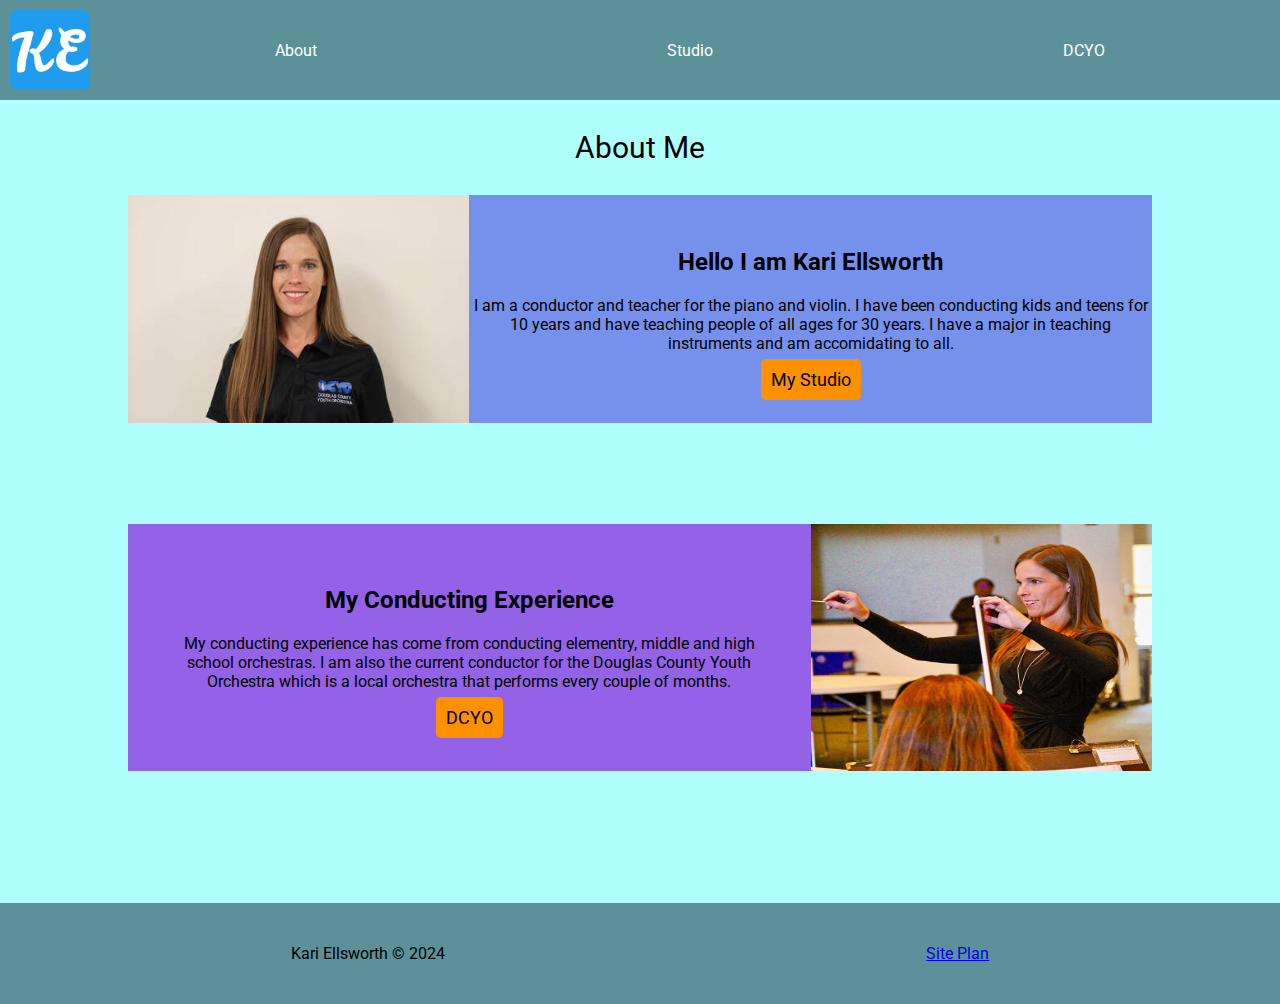
<file: index.html>
<!DOCTYPE html>
<html lang="en">
<head>
    <meta charset="UTF-8">
    <meta name="viewport" content="width=device-width, initial-scale=1.0">
    <link rel="stylesheet" href="styles/style.css">
    <title>Kari Ellsworth | About Me</title>
</head>
<body>      
    <div id="content">
        <header>
            <img class="logo" src="pictures/logo.png" alt="Image of KE logo">
            <nav>
                <a href="index.html">About</a>
                <a href="studio.html">Studio</a>
                <a href="dcyo.html">DCYO</a>
            </nav>
        </header>
        <div id="title">
            About Me
        </div>
        <main id="home-grid">            
            <img class="img1" src="pictures/portrait.jpg" alt="Picture of Kari Ellsworth">
            <section class="msg">                
                <h2>Hello I am Kari Ellsworth</h2>
                <p>I am a conductor and teacher for the piano and violin.  I have been conducting kids and teens for 10 years and have teaching people of all ages for 30 years.  I have a major in teaching instruments and am accomidating to all.</p>
                <a class='studiobutton' href="studio.html">My Studio</a>
            </section>
            <img class="img2" src="pictures/conducting.jpg" alt="Picture of Kari Ellsworth conducting">
            <section class="msg2">                
                <h2>My Conducting Experience</h2>
                <p>My conducting experience has come from conducting elementry, middle and high school orchestras.  I am also the current conductor for the Douglas County Youth Orchestra which is a local orchestra that performs every couple of months.</p>
                <a class='dcyobutton' href="dcyo.html">DCYO</a>
            </section>
        </main>
        <footer>
            <p>Kari Ellsworth &copy; 2024 </p>
            <p><a href="site-plan.html">Site Plan</a></p>
        </footer>
    </div>
</body>
</html>
</file>
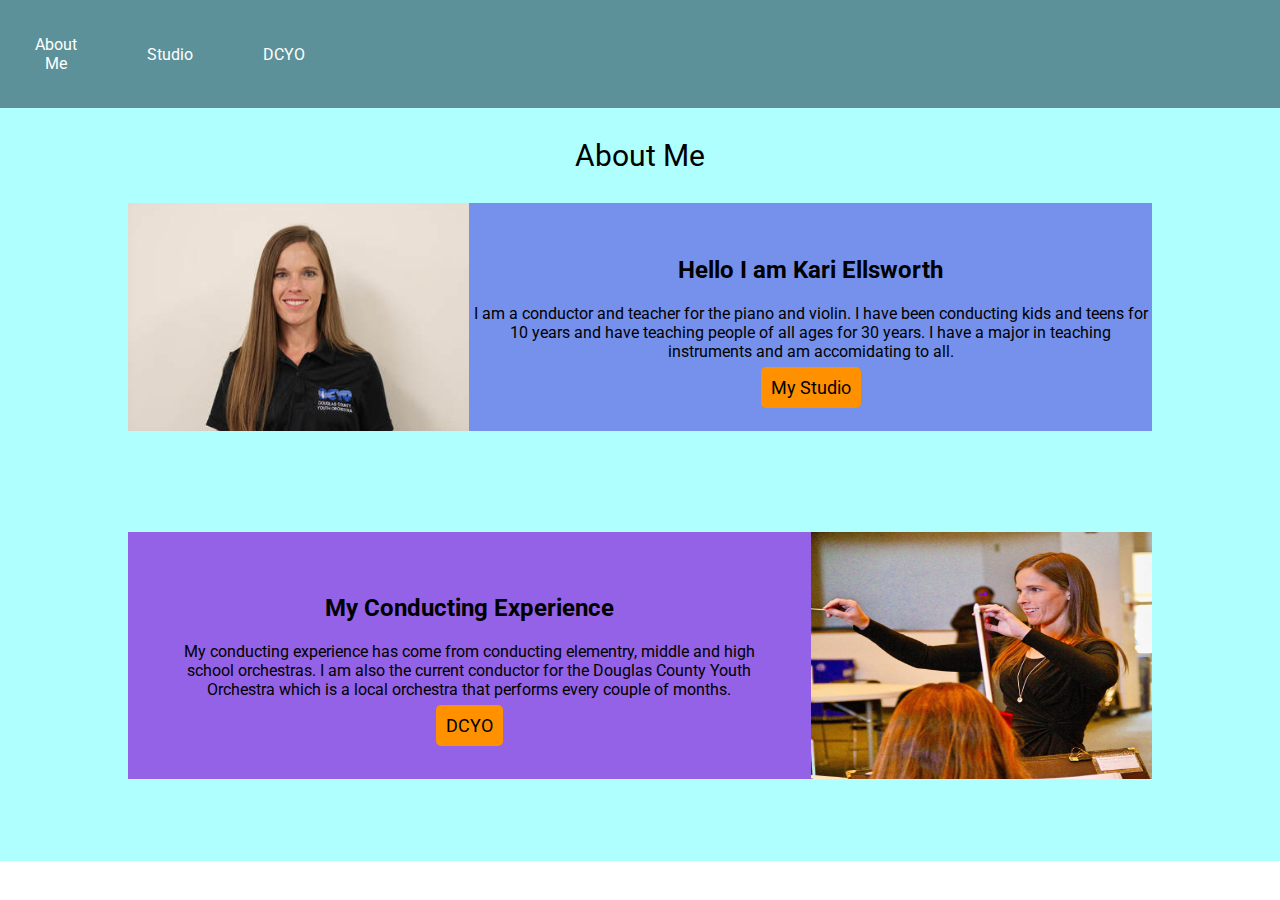
<file: aboutme.html>
<!DOCTYPE html>
<html lang="en">
<head>
    <meta charset="UTF-8">
    <meta name="viewport" content="width=device-width, initial-scale=1.0">
    <link rel="stylesheet" href="styles/style.css">
    <title>Kari Ellsworth | About Me</title>
</head>
<body>    
    <div id="content">
        <header>
            <nav>
                <a href="aboutme.html">About Me</a>
                <a href="studio.html">Studio</a>
                <a href="dcyo.html">DCYO</a>
            </nav>
        </header>
        <div id="title">
            About Me
        </div>
        <main id="home-grid">            
            <img class="img1" src="pictures/portrait.jpg" alt="Picture of Kari Ellsworth">
            <section class="msg">                
                <h2>Hello I am Kari Ellsworth</h2>
                <p>I am a conductor and teacher for the piano and violin.  I have been conducting kids and teens for 10 years and have teaching people of all ages for 30 years.  I have a major in teaching instruments and am accomidating to all.</p>
                <a class='studiobutton' href="studio.html">My Studio</a>
            </section>
            <img class="img2" src="pictures/conducting.jpg" alt="Picture of Kari Ellsworth conducting">
            <section class="msg2">                
                <h2>My Conducting Experience</h2>
                <p>My conducting experience has come from conducting elementry, middle and high school orchestras.  I am also the current conductor for the Douglas County Youth Orchestra which is a local orchestra that performs every couple of months.</p>
                <a class='dcyobutton' href="dcyo.html">DCYO</a>
            </section>
        </main>
    </div>
</body>
</html>
</file>
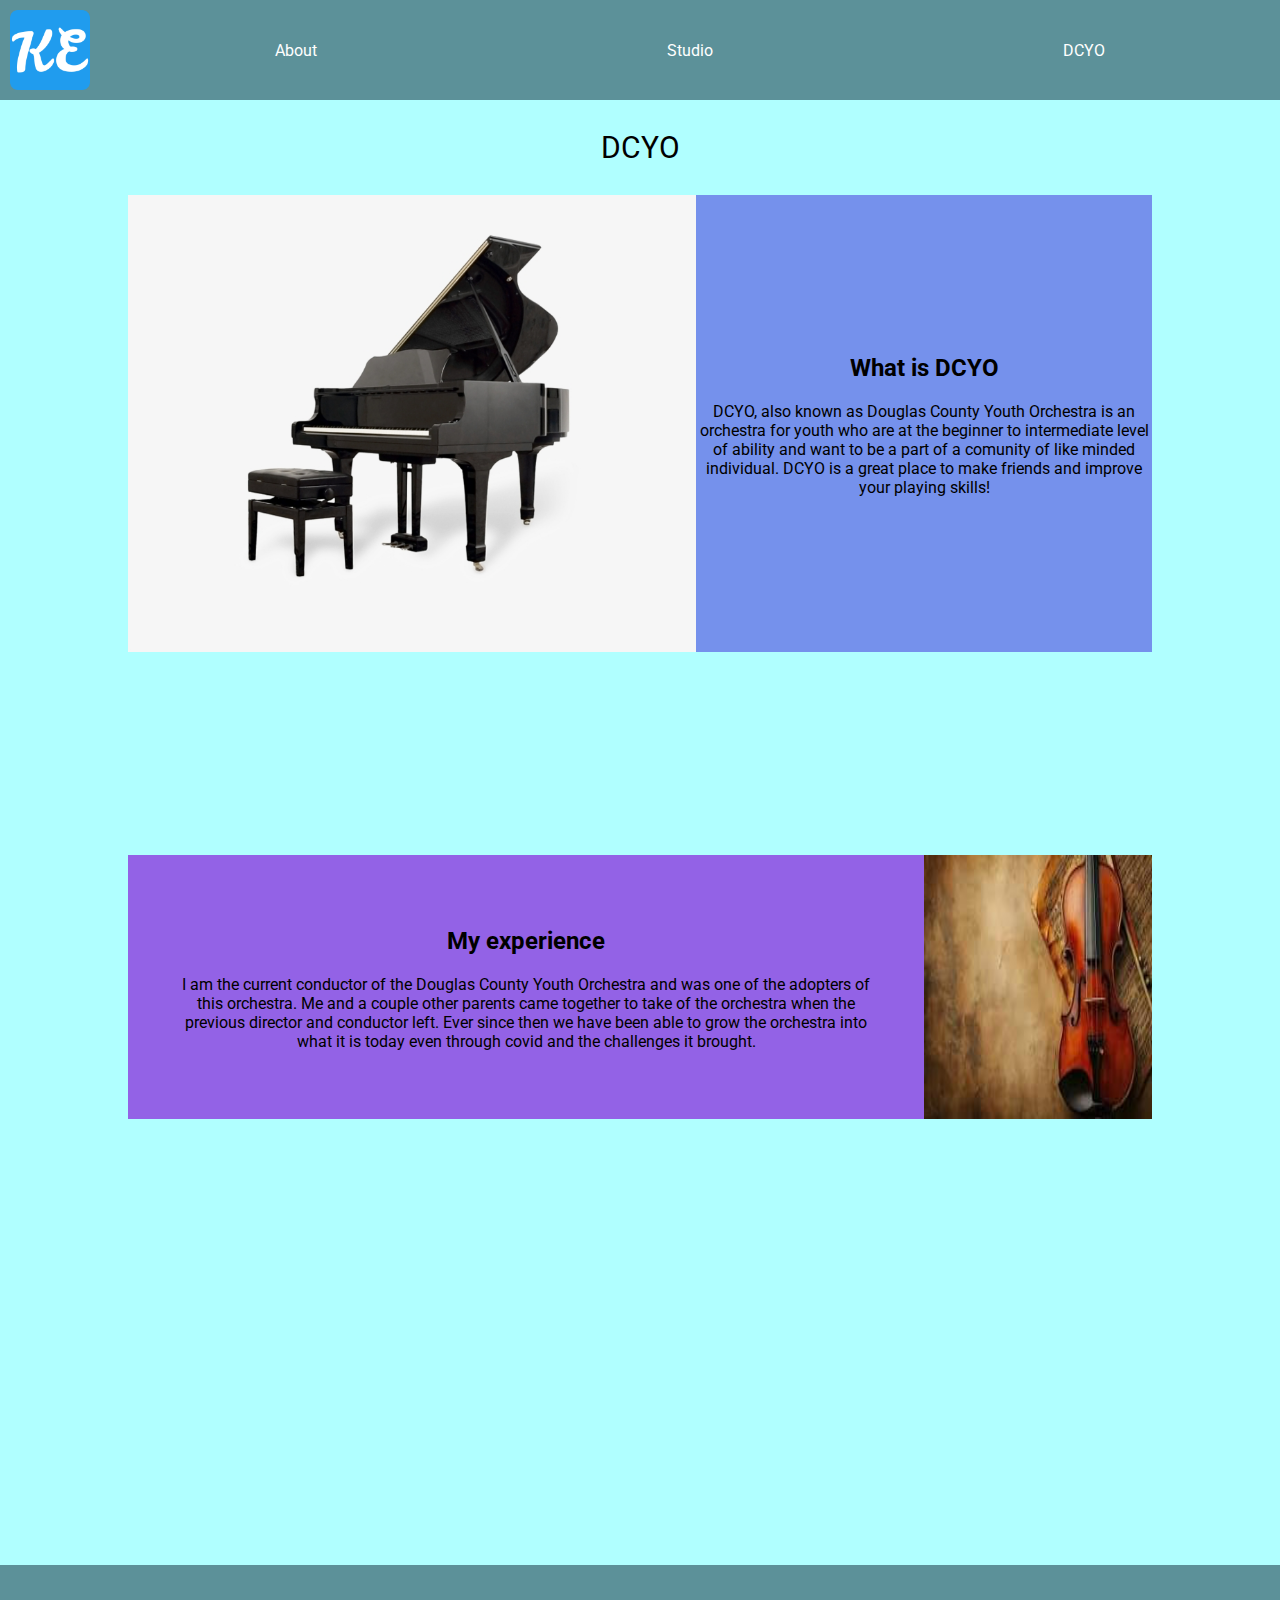
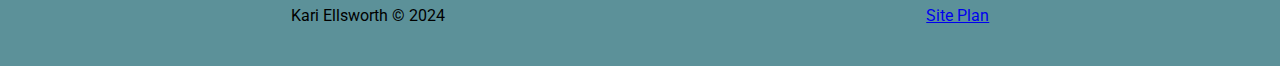
<file: dcyo.html>
<!DOCTYPE html>
<html lang="en">
<head>
    <meta charset="UTF-8">
    <meta name="viewport" content="width=device-width, initial-scale=1.0">
    <link rel="stylesheet" href="styles/style.css">
    <title>Kari Ellsworth | DCYO</title>
</head>
<body>      
    <div id="content">
        <header>
            <img class="logo" src="pictures/logo.png" alt="Image of KE logo">
            <nav>
                <a href="index.html">About</a>
                <a href="studio.html">Studio</a>
                <a href="dcyo.html">DCYO</a>
            </nav>
        </header>
        <div id="title">
            DCYO
        </div>
        <main id="home-grid">            
            <img class="img3" src="pictures/piano.jpg" alt="Picture of Kari Ellsworth">
            <section class="msg">                
                <h2>What is DCYO</h2>
                <p>DCYO, also known as Douglas County Youth Orchestra is an orchestra for youth who are at the beginner to intermediate level of ability and want to be a part of a comunity of like minded individual.  DCYO is a great place to make friends and improve your playing skills!</p>
                
            </section>
            <img class="img4" src="pictures/violin.jpg" alt="Picture of Kari Ellsworth conducting">
            <section class="msg4">  
                <h2>My experience</h2>
                <p>I am the current conductor of the Douglas County Youth Orchestra and was one of the adopters of this orchestra.  Me and a couple other parents came together to take of the orchestra when the previous director and conductor left.  Ever since then we have been able to grow the orchestra into what it is today even through covid and the challenges it brought.</p>              
                
            </section>
        </main>
        <footer>
            <p>Kari Ellsworth &copy; 2024 </p>
            <p><a href="site-plan.html">Site Plan</a></p>
        </footer>
    </div>
</body>
</html>
</file>
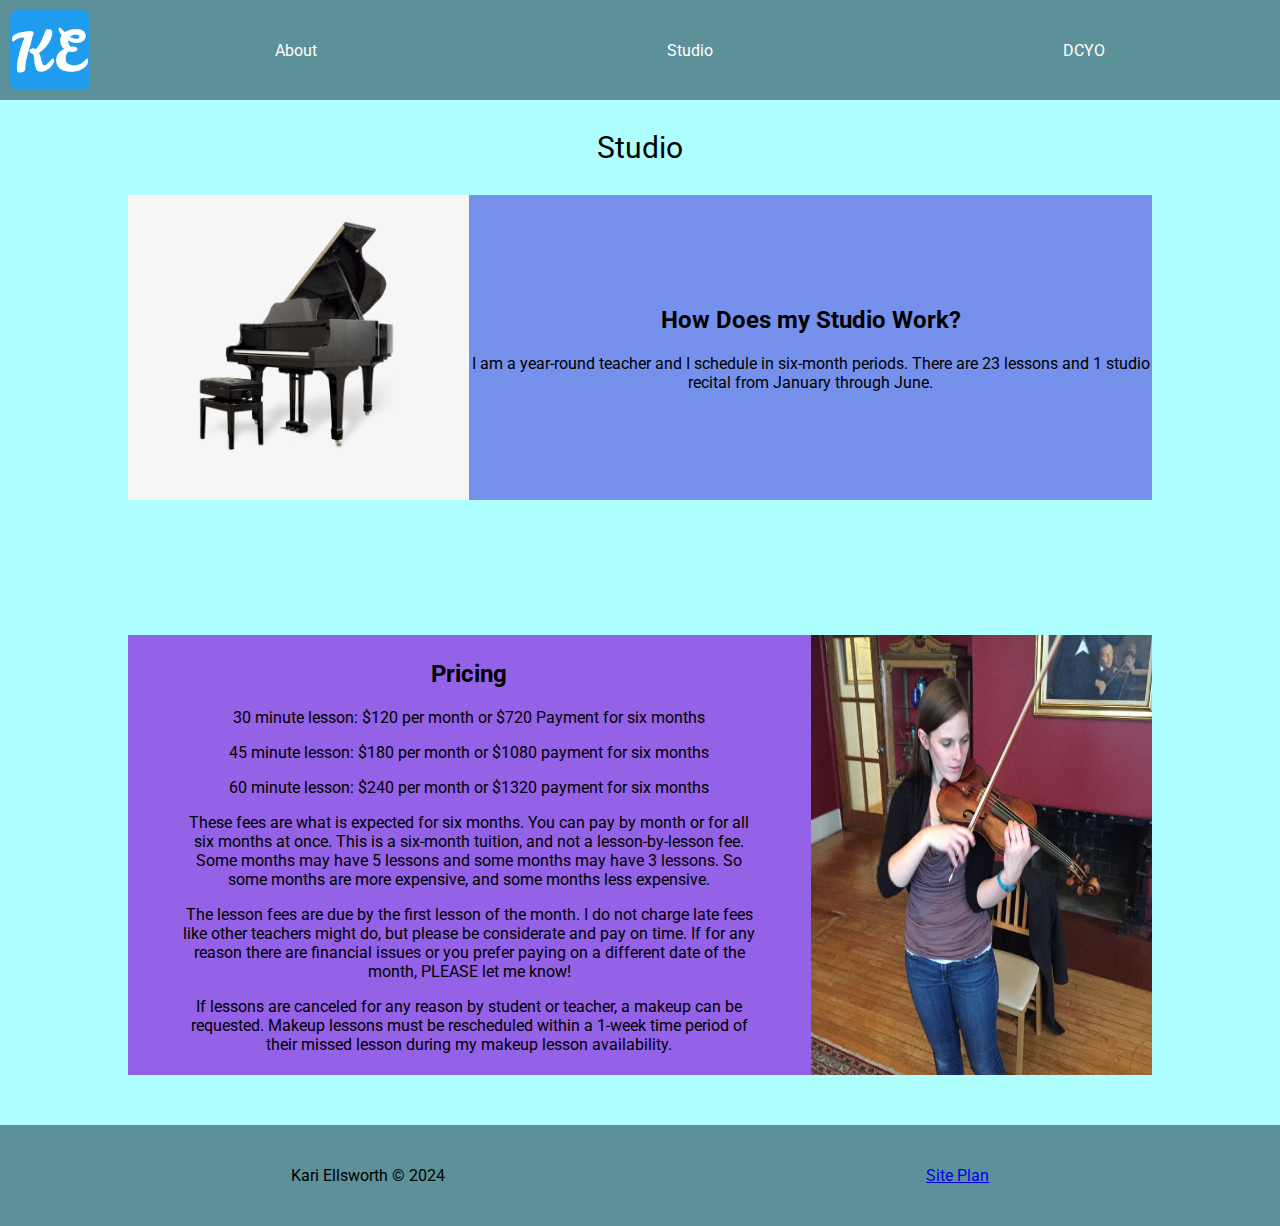
<file: studio.html>
<!DOCTYPE html>
<html lang="en">
<head>
    <meta charset="UTF-8">
    <meta name="viewport" content="width=device-width, initial-scale=1.0">
    <link rel="stylesheet" href="styles/style.css">
    <title>Kari Ellsworth | Studio</title>
</head>
<body>      
    <div id="content">
        <header>
            <img class="logo" src="pictures/logo.png" alt="Image of KE logo">
            <nav>
                <a href="index.html">About</a>
                <a href="studio.html">Studio</a>
                <a href="dcyo.html">DCYO</a>
            </nav>
        </header>
        <div id="title">
            Studio
        </div>
        <main id="home-grid">            
            <img class="img6" src="pictures/piano.jpg" alt="Picture of Kari Ellsworth">
            <section class="msg">                
                <h2>How Does my Studio Work?</h2>
                <p>I am a year-round teacher and I schedule in six-month periods.  There are 23 lessons and 1 studio recital from January through June.</p>
                
            </section>
            <img class="img5" src="pictures/playingviolin.jpg" alt="Picture of Kari Ellsworth playing a violin">
            <section class="msg5">                
                <h2>Pricing</h2>
                <p>30 minute lesson: $120 per month or $720 Payment for six months</p>
                <p>45 minute lesson: $180 per month or $1080 payment for six months</p>
                <p>60 minute lesson: $240 per month or $1320 payment for six months</p>
                <p>These fees are what is expected for six months.  You can pay by month or for all six months at once.  This is a six-month tuition, and not a lesson-by-lesson fee.  Some months may have 5 lessons and some months may have 3 lessons.  So some months are more expensive, and some months less expensive.</p>
                <p>The lesson fees are due by the first lesson of the month.  I do not charge late fees like other teachers might do, but please be considerate and pay on time.  If for any reason there are financial issues or you prefer paying on a different date of the month, PLEASE let me know!</p>
                <p>If lessons are canceled for any reason by student or teacher, a makeup can be requested.  Makeup lessons must be rescheduled within a 1-week time period of their missed lesson during my makeup lesson availability.</p>
                
            </section>
        </main>
        <footer>
            <p>Kari Ellsworth &copy; 2024 </p>
            <p><a href="site-plan.html">Site Plan</a></p>
        </footer>
    </div>
</body>
</html>
</file>
<file: styles/style.css>
@import url('https://fonts.googleapis.com/css2?family=Roboto:ital,wght@0,100;0,300;0,400;0,500;0,700;0,900;1,100;1,300;1,400;1,500;1,700;1,900&family=Rock+Salt&display=swap');
header {
    background-color:rgb(36, 72, 85, .6);
    display: grid;
    grid-template-columns: 100px auto;
}
nav a {
    text-align: center;
    color: white;
    text-decoration: none;
    padding: 35px;
    border-radius: 15px;
}
nav a:hover {
    background-color: black;
    color: white;
}
nav {
    display: flex;
    justify-content: space-around;
    align-items: center; 

}
.logo {
    margin: 10px;
    width: 80px;
}
body {
    font-family: Roboto, Helvetica, sans-serif;
    padding: 0px;
    margin: 0px;
}
#content {
    max-width: 100%;
    margin: 0 auto;
    background-color: rgba(0, 255, 255, 0.308);
}
#home-grid {
    display: grid;
    padding-left: 10%;
    padding-right: 10%;
    grid-template-columns: 1fr 1fr 1fr;
    grid-template-rows: 1fr 1fr;
    padding-top: 30px;
}
.msg {
    grid-column: 2/4;
    background-color: #5e65e5b6;
    height: 69.3%;
    align-content: center;
    text-align: center;
}
.img1 {
    grid-column: 1/2;
    width: 100%;
}
.studiobutton {
    background-color: rgb(255, 145, 0);
    color: black;
    text-decoration: none;
    font-size: 18px;
    padding: 10px;
    border-radius: 5px;
    align-self: center;
}
.msg2 {
    grid-column: 1/3;
    grid-row: 2/3;
    background-color: rgba(137, 46, 222, 0.753);
    height: 75%;
    padding-left: 50px;
    padding-right: 50px;
    align-content: center;
    text-align: center;
}
.img2 {
    grid-column: 3/4;
    grid-row: 2/3;
    width: 100%;
    height: 75%;
}
.img6 {
    grid-column: 1/2;
    width: 100%;
    height: 69.3%;
}
.msg5 {
    grid-column: 1/3;
    grid-row: 2/3;
    background-color: rgba(137, 46, 222, 0.753);

    padding-left: 50px;
    padding-right: 50px;
    align-content: center;
    text-align: center;
}
.img5 {
    grid-column: 3/4;
    grid-row: 2/3;
    width: 100%;
    height: 440px;
}

.dcyobutton {
    background-color: rgb(255, 145, 0);
    color: black;
    text-decoration: none;
    font-size: 18px;
    padding: 10px;
    border-radius: 5px;
    align-self: center;
}
#title {
    text-align: center;
    font-size: 30px;
    padding-top: 30px;
}

.img3 {
    grid-column: 1/2;
    height: 69.3%;
}
.msg4 {
    grid-column: 1/3;
    grid-row: 2/3;
    background-color: rgba(137, 46, 222, 0.753);
    height: 40%;
    padding-left: 50px;
    padding-right: 50px;
    align-content: center;
    text-align: center;
}
.img4 {
    grid-column: 3/4;
    grid-row: 2/3;
    width: 100%;
    height: 40%;
}



footer {
    background-color: rgb(36, 72, 85, .6);
    padding: 25px 50px;
    margin-top: 50px; 
    display: flex;
    justify-content: space-around;
    align-items: center;
}
</file>
